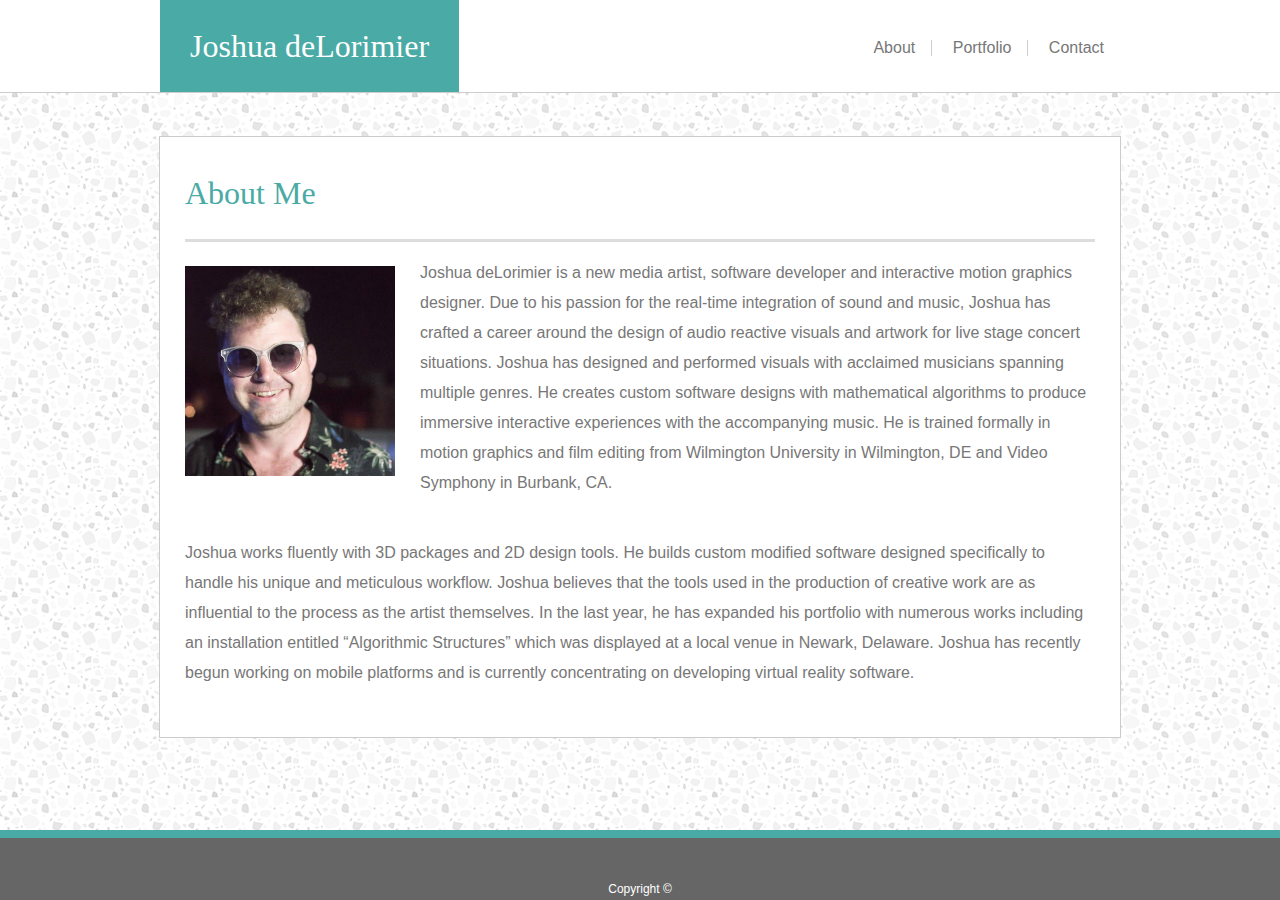
<file: index.html>
<!DOCTYPE html>
<html lang="en-US">
<head>
    <meta charset="utf-8">    
        <title>Joshua deLorimier's Portfolio</title>
        <link rel="stylesheet" type="text/css" href="assets/css/reset.css">
        <link rel="stylesheet" type="text/css" href="assets/css/style.css">
</head>

<body>
     <div class="jheader">
            <div class="jheader-content">
               
                <h1>Joshua deLorimier</h1>
                <ul class="jheader-right">
                    <li><a href="index.html"><h4>About</h4></a></li>     
                    <li><a href="portfolio.html"><h4>Portfolio</h4></a></li>  
                    <li><a href="contact.html"><h4>Contact</h4></a></li>  
                </ul>
            </div>
     </div>
        <div class="mybody">
            <h1>About Me</h1>
         <br>
            <img src="assets/images/joshprofile1.jpg" alt="a pic of josh" width=210px>
        <p>
            Joshua deLorimier is a new media artist, software 
            developer and interactive motion graphics designer. 
            Due to his passion for the real-time integration of 
            sound and music, Joshua has crafted a career around 
            the design of audio reactive visuals and artwork for 
            live stage concert situations. Joshua has designed and 
            performed visuals with acclaimed musicians spanning
            multiple genres. He creates custom software designs with 
            mathematical algorithms to produce immersive interactive 
            experiences with the accompanying music. He is trained 
            formally in motion graphics and film editing from 
            Wilmington University in Wilmington, DE and Video 
            Symphony in Burbank, CA.
         </p>
    <br>
         <p>
            Joshua works fluently with 3D packages and 2D design tools. 
            He builds custom modified software designed specifically to 
            handle his unique and meticulous workflow. Joshua believes 
            that the tools used in the production of creative work are 
            as influential to the process as the artist themselves. 
            In the last year, he has expanded his portfolio with 
            numerous works including an installation entitled 
            “Algorithmic Structures” which was displayed at a local
            venue in Newark, Delaware. Joshua has recently begun working 
            on mobile platforms and is currently concentrating on
            developing virtual reality software.
        </p>
    </div>
        <div class="myfooter">
             <p>Copyright &copy;</p>
        </div>
</body>
</html>
</file>
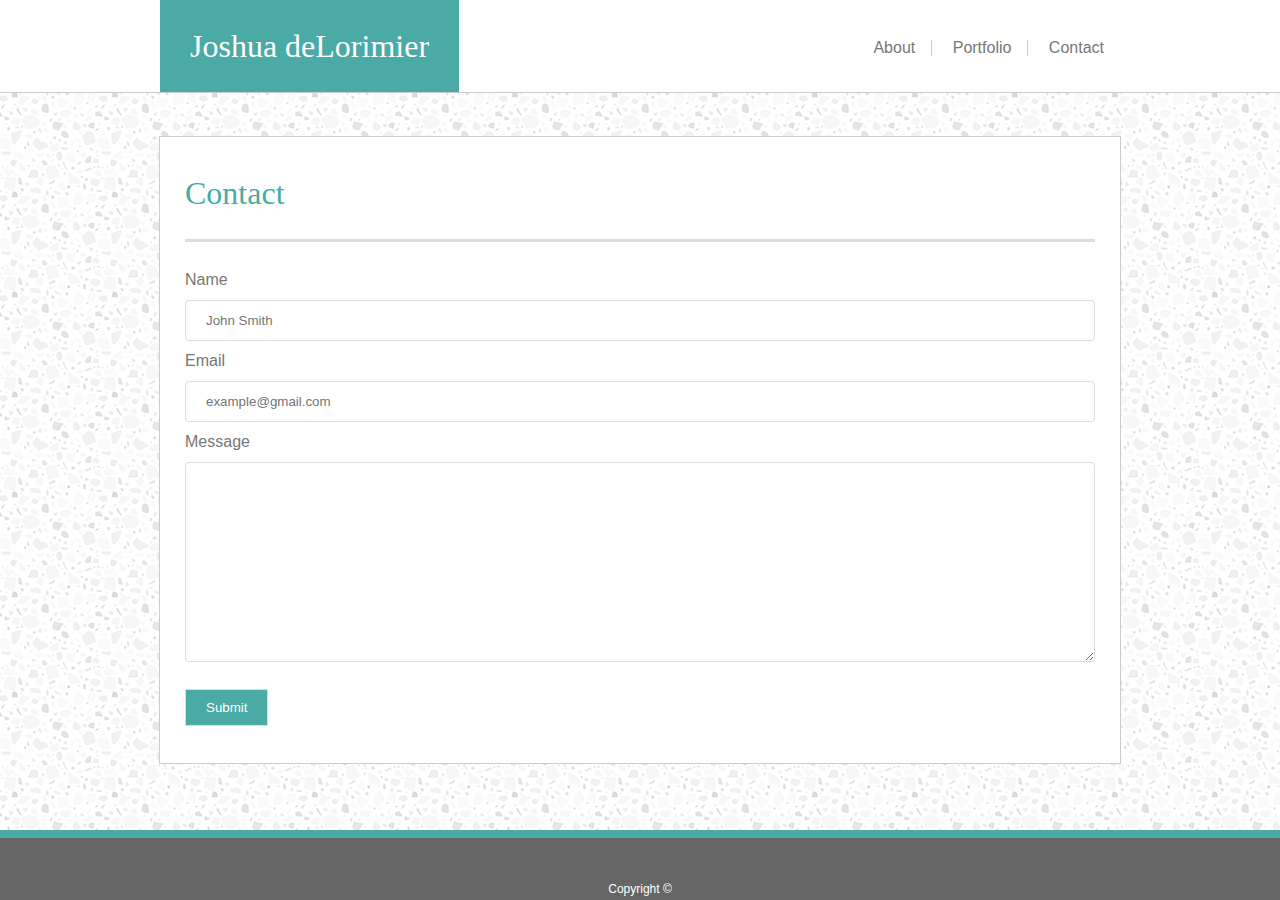
<file: contact.html>
<!DOCTYPE html>
<html lang="en-US">
<head>
    <meta charset="utf-8">    
        <title>Joshua deLorimier's Portfolio</title>
        <link rel="stylesheet" type="text/css" href="assets/css/reset.css">
        <link rel="stylesheet" type="text/css" href="assets/css/style.css">
</head>
    <body>
            <div class="jheader">
                    <div class="jheader-content">
                       
                        <h1>Joshua deLorimier</h1>
                        <ul class="jheader-right">
                            <li><a href="index.html"><h4>About</h4></a></li>     
                            <li><a href="portfolio.html"><h4>Portfolio</h4></a></li>  
                            <li><a href="contact.html"><h4>Contact</h4></a></li>  
                        </ul>
                    </div>
             </div>
    <div class="mybody-contact">
        <h1>Contact</h1>
        
    <form class="moveform" action:"process.php" method="POST">
        
            <label>Name</label>
            <input type="text" name="Name" placeholder="John Smith">
        
    <br>
       
            <label>Email</label>
            <input type="email" name="email" placeholder="example@gmail.com">
        
    <br>
        
            <label>Message</label>
            <textarea id="message" name="Message"  style="height:200px"></textarea>
        
     
        <input type="submit" value="Submit">
    
    </form>
</div>

    <div class="myfooter">
            <p>Copyright &copy;</p>
       </div>
    
    </body>
</html>
</file>
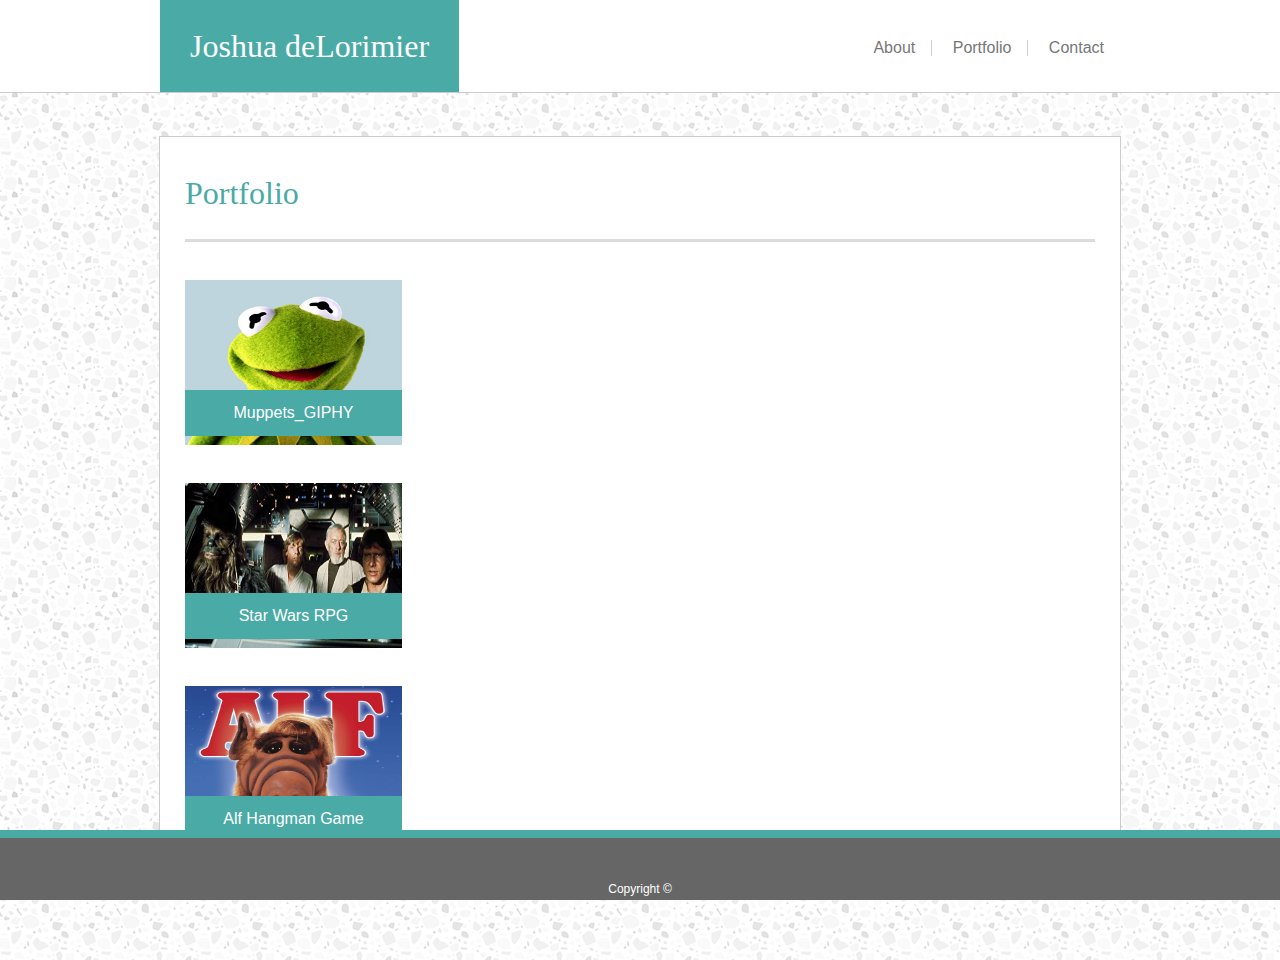
<file: portfolio.html>
<!DOCTYPE html>
<html lang="en-US">

<head>
    <meta charset="utf-8">
    <title>Joshua deLorimier's Portfolio</title>
    <link rel="stylesheet" type="text/css" href="assets/css/reset.css">
    <link rel="stylesheet" type="text/css" href="assets/css/style.css">
</head>

<body>
    <div class="jheader">
        <div class="jheader-content">

            <h1>Joshua deLorimier</h1>
            <ul class="jheader-right">
                <li>
                    <a href="index.html">
                        <h4>About</h4>
                    </a>
                </li>
                <li>
                    <a href="portfolio.html">
                        <h4>Portfolio</h4>
                    </a>
                </li>
                <li>
                    <a href="contact.html">
                        <h4>Contact</h4>
                    </a>
                </li>
            </ul>
        </div>
    </div>
    <div class="mybody-port">

        <h1>Portfolio</h1>
        <div class="moveform">
            <div class="gendesign">
                <h3>Muppets_GIPHY</h3>
                <a href="https://jdelorim.github.io/Muppets_GIPHY/">
                    <img src="assets/images/kermit.jpeg" alt="Muppets_GIPHY" width=217px height=165px>
                </a>
            </div>

            <div class="gamedev">
                <h3>Star Wars RPG</h3>
                <a href="https://jdelorim.github.io/unit-4-game/">
                    <img src="assets/images/starwars.jpg" alt="star wars rpg" width=217px height=165px>
                </a>
            </div>

            <div class="lectures">
                <h3>Alf Hangman Game</h3>
                <a href="https://jdelorim.github.io/Word_Guess_Game/">
                <img src="assets/images/alf.jpg" alt="word guess alf" width=217px height=165px>
            </a>
            </div>
<!-- 
            <div class="realtime">
                <h3>Realtime Graphics</h3>
                <img src="assets/images/graphicdesign.png" alt="a pic of josh" width=217px height=165px>
            </div>

            <div class="graphicd">
                <h3>3D Renders</h3>
                <img src="assets/images/3drenders.png" alt="a pic of josh" width=217px height=165px>
            </div>
            -->


        </div>
    </div>
    <div class="myfooter">
        <p>Copyright &copy;</p>
    </div>
</body>

</html>
</file>
<file: assets/css/style.css>
body{
    margin:0 auto;
    font-family: Arial, Helvetica, sans-serif;
    background-image: url("../images/jbackground.png");
    color: #777777;
}
h1{
    font-size: 32px;
    font-family: Georgia, 'Times New Roman', Times, serif;
    font-weight: 800px;
}

.jheader{
    overflow:hidden;
    background-color:#ffffff;
    width:100%;
    border-bottom: 1.5px solid #cccccc;
    position: relative;
} 
.jheader-content{
    width: 960px;
    margin: 0 auto;
}


/*
.jheader a{
    float: left;
    color:#777777;
    text-align: center;
    padding: 14px 16px;
    
    text-decoration: none;
    font-size: 17px;
}
*/
.jheader-content h1{
    background-color:#4aaaa5;
    padding: 30px;
    float: left;
    color:#ffffff;    
}
.jheader-right{
    float:right;
    margin-top:40px;

}
.jheader-right li{
    display: inline-block;
    padding: 0px 16px;
    border-right: 1px solid #ccc;
}
.jheader-right li:last-child{
    border-right:none;
}
/*
.jheader-right a{
    text-decoration: none;
    color: #777777;
}
*/
        /* rollover states*/


.jheader-right li a:hover{
    color:#4aaaa5;
    text-decoration: underline;
    text-decoration-color: #4aaaa5;
}

.jheader-right li a:visted{
    color:#777777;
}

.jheader-right li a:link{
    text-decoration: none;
    color: #777777;
}

.jheader-right li a:active{
    color:#4aaaa5;
    text-decoration: underline;
    text-decoration-color: #4aaaa5;
}

     /*body*/



.mybody{
    margin:0 auto;
    background-color:#ffffff;
    width:910px;
    margin-top: 43px;
    border: 1px solid #cccccc;
    padding: 25px;
    margin-bottom: 80px;
}

.mybody img{
    float:left;
    padding-right: 25px;
    padding-top:8px;
}
.mybody p{
    line-height: 30px;
    margin-bottom: 24px;
}
.mybody h1{
    padding-top: 15px;
    padding-bottom: 30px;
    border-bottom: 3px solid #dddddd;
    color:#4aaaa5;
}

.myfooter{
    width: 100%;
    position:fixed;
    bottom: 0;
    color:#ffffff;
    text-align: center;
    background-color:#666666;
    padding-top: 45px;
    border-top: 8px solid #4aaaa5;
    z-index: 5;
}
.myfooter p{
    font-size: 12px;
    font-weight: 300;
    margin-bottom: 5px;
   
}
/*    contact */

.mybody-contact{
    margin:0 auto;
    background-color:#ffffff;
    width:910px;
    margin-top: 43px;
    border: 1px solid #cccccc;
    padding: 25px;
    margin-bottom: 80px;
    color:#777777;
}
.mybody-contact h1{
    padding-top: 15px;
    padding-bottom: 30px;
    border-bottom: 3px solid #dddddd;
    color: #4aaaa5;
    font-weight: 400;
}
input[type=text], select{
    width: 100%;
    padding: 12px 20px;
    margin: 12px 0px;
   
    display: inline-block;
    border: 1px solid #dddddd;
    border-radius: 4px;
    box-sizing: border-box;
}
input[type=email], select{
    width:100%;
    padding: 12px 20px;
    margin: 12px 0px;
   
    display: inline-block;
    border: 1px solid #dddddd;
    border-radius: 4px;
    box-sizing: border-box;
}

input[type=submit]{
    padding: 10px 20px;
    margin: 12px 0px;
   cursor: pointer;
    display: inline-block;
    border: 1px solid #dddddd;
    border-radius: 0px;
    box-sizing: border-box;
    background-color:#4aaaa5;
    color:#ffffff;
    

}
textarea{
    width: 100%;
    padding: 12px 20px;
    margin: 12px 0px;
   
    display: inline-block;
    border: 1px solid #dddddd;
    border-radius: 4px;
    box-sizing: border-box;

}
.moveform{
    margin-top:30px;
  

}

/*  portfolio */

.mybody-port{
    margin:0 auto;
    background-color:#ffffff;
    width:910px;
    margin-top: 43px;
    border: 1px solid #cccccc;
    padding: 25px;
    margin-bottom: 80px;
    color:#777777;
}
.mybody-port h1{
    padding-top: 15px;
    padding-bottom: 30px;
    border-bottom: 3px solid #dddddd;
    color: #4aaaa5;
    font-weight: 400;
}
 .gendesign h3{
    background-color:#4aaaa5;
    padding: 15px;
    width: 187px;
    float: left;
    color:#ffffff; 
    z-index: 3;  
    position: absolute; 
    margin-top:110px;
    text-align: center;
    
}
.gendesign{
   padding-top:8px;
}
.gamedev {
    padding-top:35px;
}
.gamedev h3{
    background-color:#4aaaa5;
    padding: 15px;
    width: 187px;
    float: left;
    color:#ffffff; 
    z-index: 3;  
    position: absolute; 
    margin-top:110px;
    text-align:center;
    
}
.lectures {
    padding-top:35px;
}
.lectures h3{
    background-color:#4aaaa5;
    padding: 15px;
    width: 187px;
    float: left;
    color:#ffffff; 
    z-index: 3;  
    position: absolute; 
    margin-top:110px;
    text-align: center;
}

.realtime {
    padding-top:35px;
    margin-left: 260px;
    position: absolute;
    top:246px;


}
.realtime h3{
    background-color:#4aaaa5;
    padding: 15px;
    width: 187px;
    float: left;
    color:#ffffff; 
    z-index: 3;  
    position: absolute; 
    margin-top:110px;
    text-align:center;
}

.graphicd {
    padding-top:35px;
    margin-left: 260px;
    position: absolute;
    top:448px;


}
.graphicd h3{
    background-color:#4aaaa5;
    padding: 15px;
    width: 187px;
    float: left;
    color:#ffffff; 
    z-index: 3;  
    position: absolute; 
    margin-top:110px;
    text-align: center;
}
</file>
